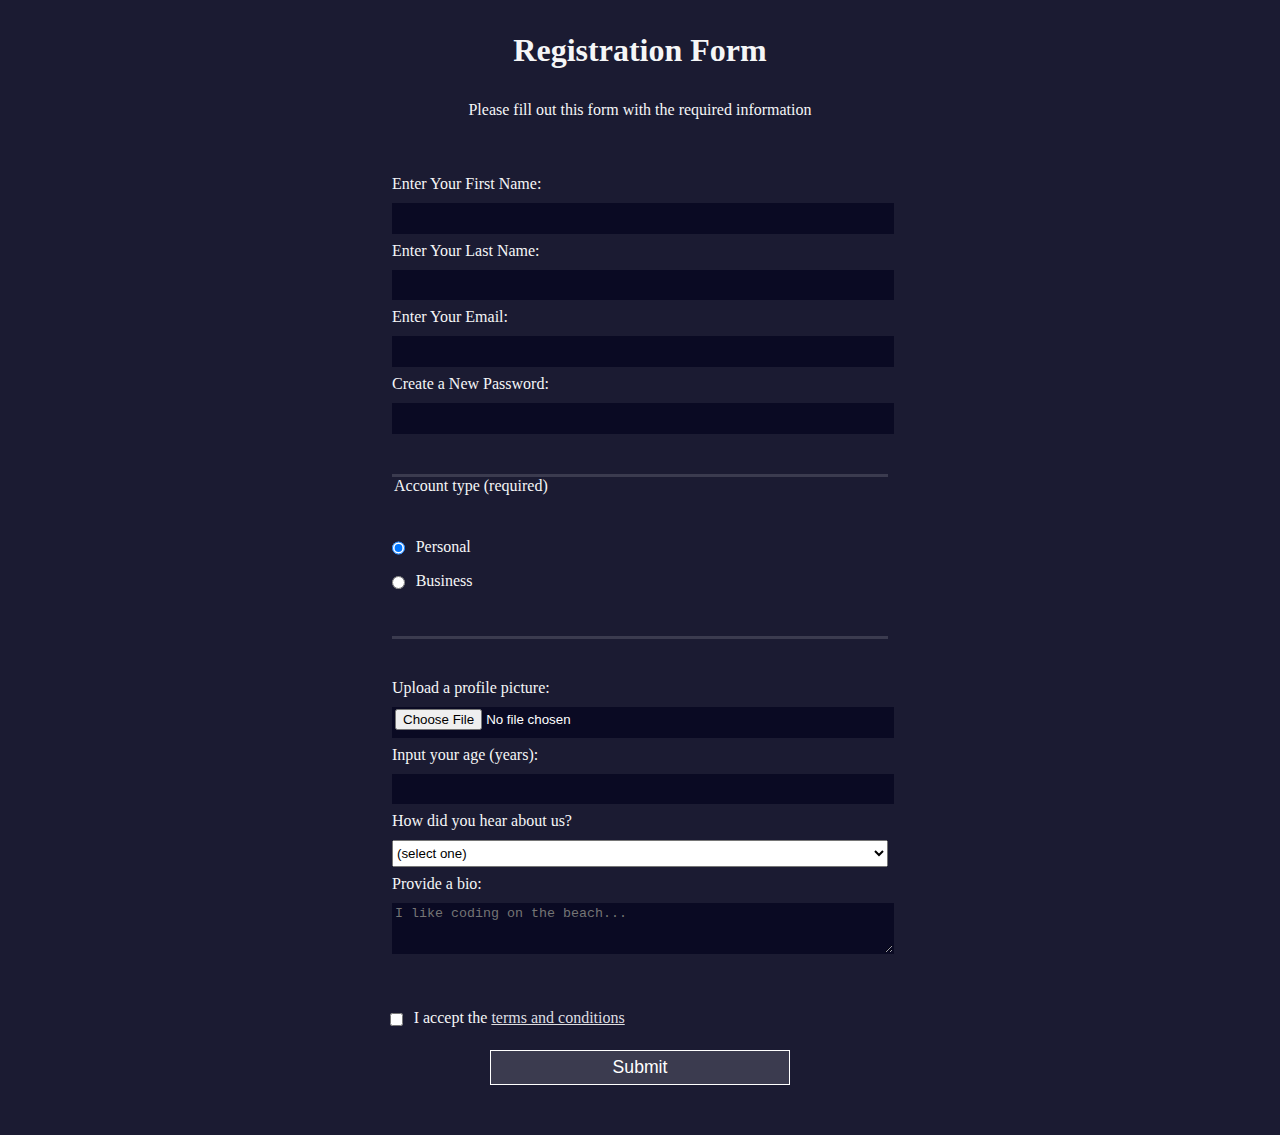
<file: index.html>
<!DOCTYPE html>
<html lang="en">
  <head>
    <meta charset="UTF-8">
    <meta name="viewport" content="width=device-width, initial-scale=1.0">
    <link rel="stylesheet" href="styles.css" />
    <title>Registration Form</title>
  </head>
  <body>
    <h1>Registration Form</h1>
    <p>Please fill out this form with the required information</p>
    <form method="post" action='https://register-demo.freecodecamp.org'>
      <fieldset>
        <label for="first-name">Enter Your First Name: <input id="first-name" name="first-name" type="text" required /></label>
        <label for="last-name">Enter Your Last Name: <input id="last-name" name="last-name" type="text" required /></label>
        <label for="email">Enter Your Email: <input id="email" name="email" type="email" required /></label>
        <label for="new-password">Create a New Password: <input id="new-password" name="new-password" type="password" pattern="[a-z0-5]{8,}" required /></label>
      </fieldset>
      <fieldset>
        <legend>Account type (required)</legend>
        <label for="personal-account"><input id="personal-account" type="radio" name="account-type" class="inline" checked /> Personal</label>
        <label for="business-account"><input id="business-account" type="radio" name="account-type" class="inline" /> Business</label>
      </fieldset>
      <fieldset>
        <label for="profile-picture">Upload a profile picture: <input id="profile-picture" type="file" name="file" /></label>
        <label for="age">Input your age (years): <input id="age" type="number" name="age" min="13" max="120" /></label>
        <label for="referrer">How did you hear about us?
          <select id="referrer" name="referrer">
            <option value="">(select one)</option>
            <option value="1">freeCodeCamp News</option>
            <option value="2">freeCodeCamp YouTube Channel</option>
            <option value="3">freeCodeCamp Forum</option>
            <option value="4">Other</option>
          </select>
        </label>
        <label for="bio">Provide a bio:
          <textarea id="bio" name="bio" rows="3" cols="30" placeholder="I like coding on the beach..."></textarea>
        </label>
      </fieldset>
      <label for="terms-and-conditions">
        <input class="inline" id="terms-and-conditions" type="checkbox" required name="terms-and-conditions" /> I accept the <a href="https://www.freecodecamp.org/news/terms-of-service/">terms and conditions</a>
      </label>
      <input style="cursor: pointer;" type="submit" value="Submit" />
    </form>
  </body>
</html>
</file>
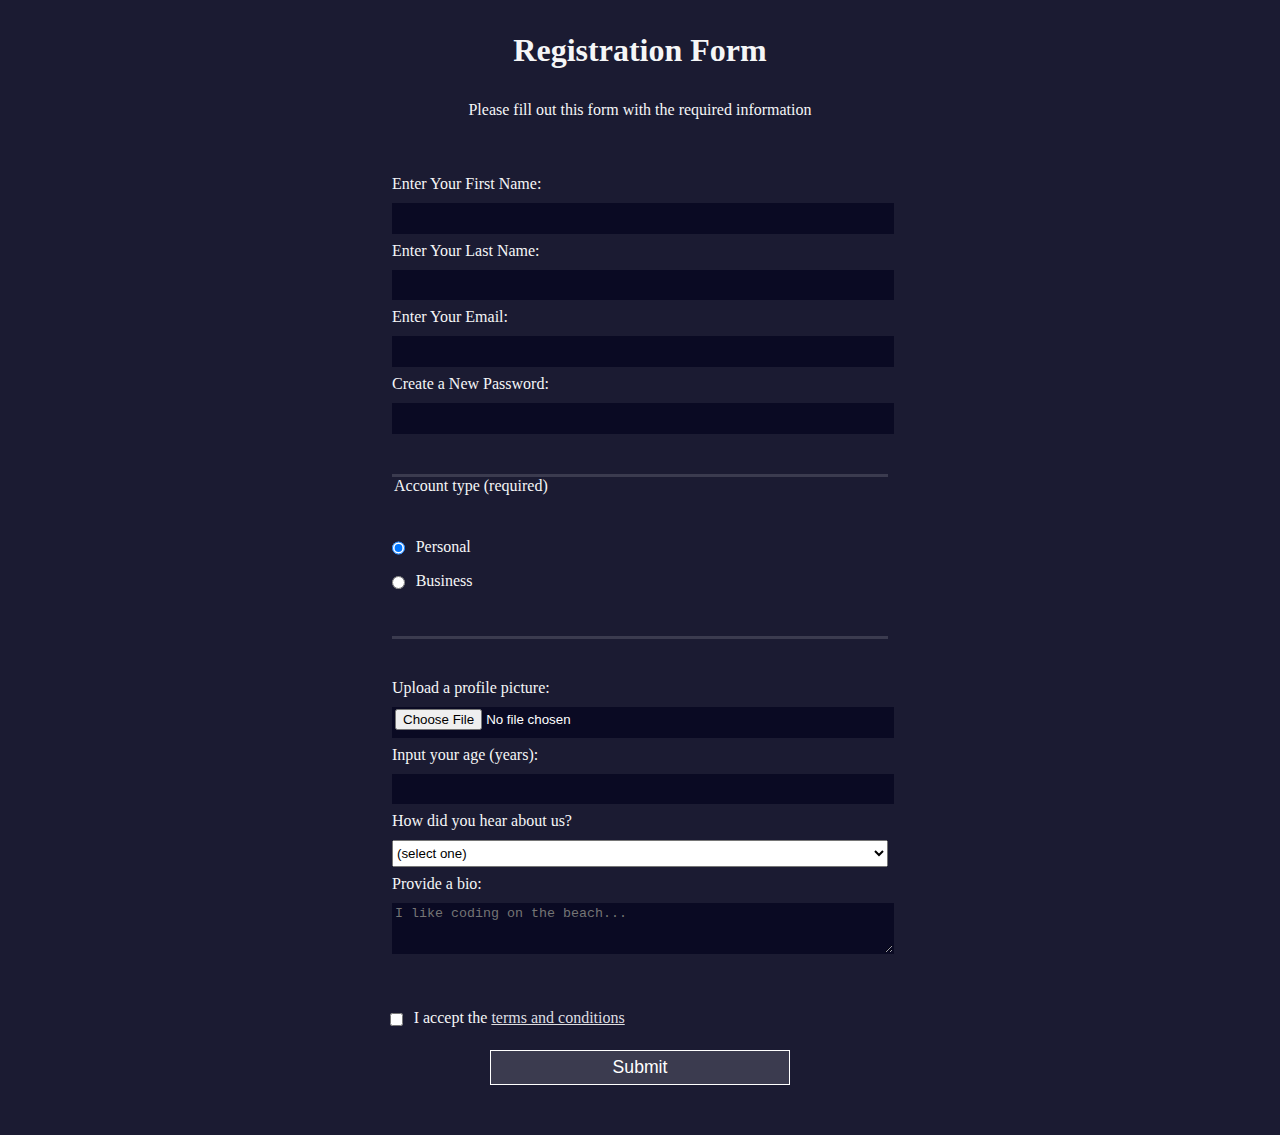
<file: Registration Form.html>
<!DOCTYPE html>
<html lang="en">
  <head>
    <meta charset="UTF-8">
    <title>Registration Form</title>
    <link rel="stylesheet" href="Registration Form styles.css" />
  </head>
  <body>
    <h1>Registration Form</h1>
    <p>Please fill out this form with the required information</p>
    <form method="post" action='https://register-demo.freecodecamp.org'>
      <fieldset>
        <label for="first-name">Enter Your First Name: <input id="first-name" name="first-name" type="text" required /></label>
        <label for="last-name">Enter Your Last Name: <input id="last-name" name="last-name" type="text" required /></label>
        <label for="email">Enter Your Email: <input id="email" name="email" type="email" required /></label>
        <label for="new-password">Create a New Password: <input id="new-password" name="new-password" type="password" pattern="[a-z0-5]{8,}" required /></label>
      </fieldset>
      <fieldset>
        <legend>Account type (required)</legend>
        <label for="personal-account"><input id="personal-account" type="radio" name="account-type" class="inline" checked /> Personal</label>
        <label for="business-account"><input id="business-account" type="radio" name="account-type" class="inline" /> Business</label>
      </fieldset>
      <fieldset>
        <label for="profile-picture">Upload a profile picture: <input id="profile-picture" type="file" name="file" /></label>
        <label for="age">Input your age (years): <input id="age" type="number" name="age" min="13" max="120" /></label>
        <label for="referrer">How did you hear about us?
          <select id="referrer" name="referrer">
            <option value="">(select one)</option>
            <option value="1">freeCodeCamp News</option>
            <option value="2">freeCodeCamp YouTube Channel</option>
            <option value="3">freeCodeCamp Forum</option>
            <option value="4">Other</option>
          </select>
        </label>
        <label for="bio">Provide a bio:
          <textarea id="bio" name="bio" rows="3" cols="30" placeholder="I like coding on the beach..."></textarea>
        </label>
      </fieldset>
      <label for="terms-and-conditions">
        <input class="inline" id="terms-and-conditions" type="checkbox" required name="terms-and-conditions" /> I accept the <a href="https://www.freecodecamp.org/news/terms-of-service/">terms and conditions</a>
      </label>
      <input style="cursor: pointer;" type="submit" value="Submit" />
    </form>
  </body>
</html>
</file>
<file: styles.css>
body {
  width: 100%;
  height: 100vh;
  margin: 0;
  background-color: #1b1b32;
  color: #f5f6f7;
  font-family: Tahoma;
  font-size: 16px;
}

h1, p {
  margin: 1em auto;
  text-align: center;
}

form {
  width: 60vw;
  max-width: 500px;
  min-width: 300px;
  margin: 0 auto;
  padding-bottom: 2em;
}

fieldset {
  border: none;
  padding: 2rem 0;
  border-bottom: 3px solid #3b3b4f;
}

fieldset:last-of-type {
  border-bottom: none;
}

label {
  display: block;
  margin: 0.5rem 0;
}

input,
textarea,
select {
  margin: 10px 0 0 0;
  width: 100%;
  min-height: 2em;
}

input, textarea {
  background-color: #0a0a23;
  border: 1px solid #0a0a23;
  color: #ffffff;
}

.inline {
  width: unset;
  margin: 0 0.5em 0 0;
  vertical-align: middle;
}

input[type="submit"] {
  display: block;
  width: 60%;
  margin: 1em auto;
  height: 2em;
  font-size: 1.1rem;
  background-color: #3b3b4f;
  border-color: white;
  min-width: 300px;
}

input[type="file"] {
  padding: 1px 2px;
}

.inline{
  display: inline;
}

a {
  color: #dfdfe2;
}
</file>
<file: Registration Form styles.css>
body {
  width: 100%;
  height: 100vh;
  margin: 0;
  background-color: #1b1b32;
  color: #f5f6f7;
  font-family: Tahoma;
  font-size: 16px;
}

h1, p {
  margin: 1em auto;
  text-align: center;
}

form {
  width: 60vw;
  max-width: 500px;
  min-width: 300px;
  margin: 0 auto;
  padding-bottom: 2em;
}

fieldset {
  border: none;
  padding: 2rem 0;
  border-bottom: 3px solid #3b3b4f;
}

fieldset:last-of-type {
  border-bottom: none;
}

label {
  display: block;
  margin: 0.5rem 0;
}

input,
textarea,
select {
  margin: 10px 0 0 0;
  width: 100%;
  min-height: 2em;
}

input, textarea {
  background-color: #0a0a23;
  border: 1px solid #0a0a23;
  color: #ffffff;
}

.inline {
  width: unset;
  margin: 0 0.5em 0 0;
  vertical-align: middle;
}

input[type="submit"] {
  display: block;
  width: 60%;
  margin: 1em auto;
  height: 2em;
  font-size: 1.1rem;
  background-color: #3b3b4f;
  border-color: white;
  min-width: 300px;
}

input[type="file"] {
  padding: 1px 2px;
}

.inline{
  display: inline;
}

a {
  color: #dfdfe2;
}
</file>
